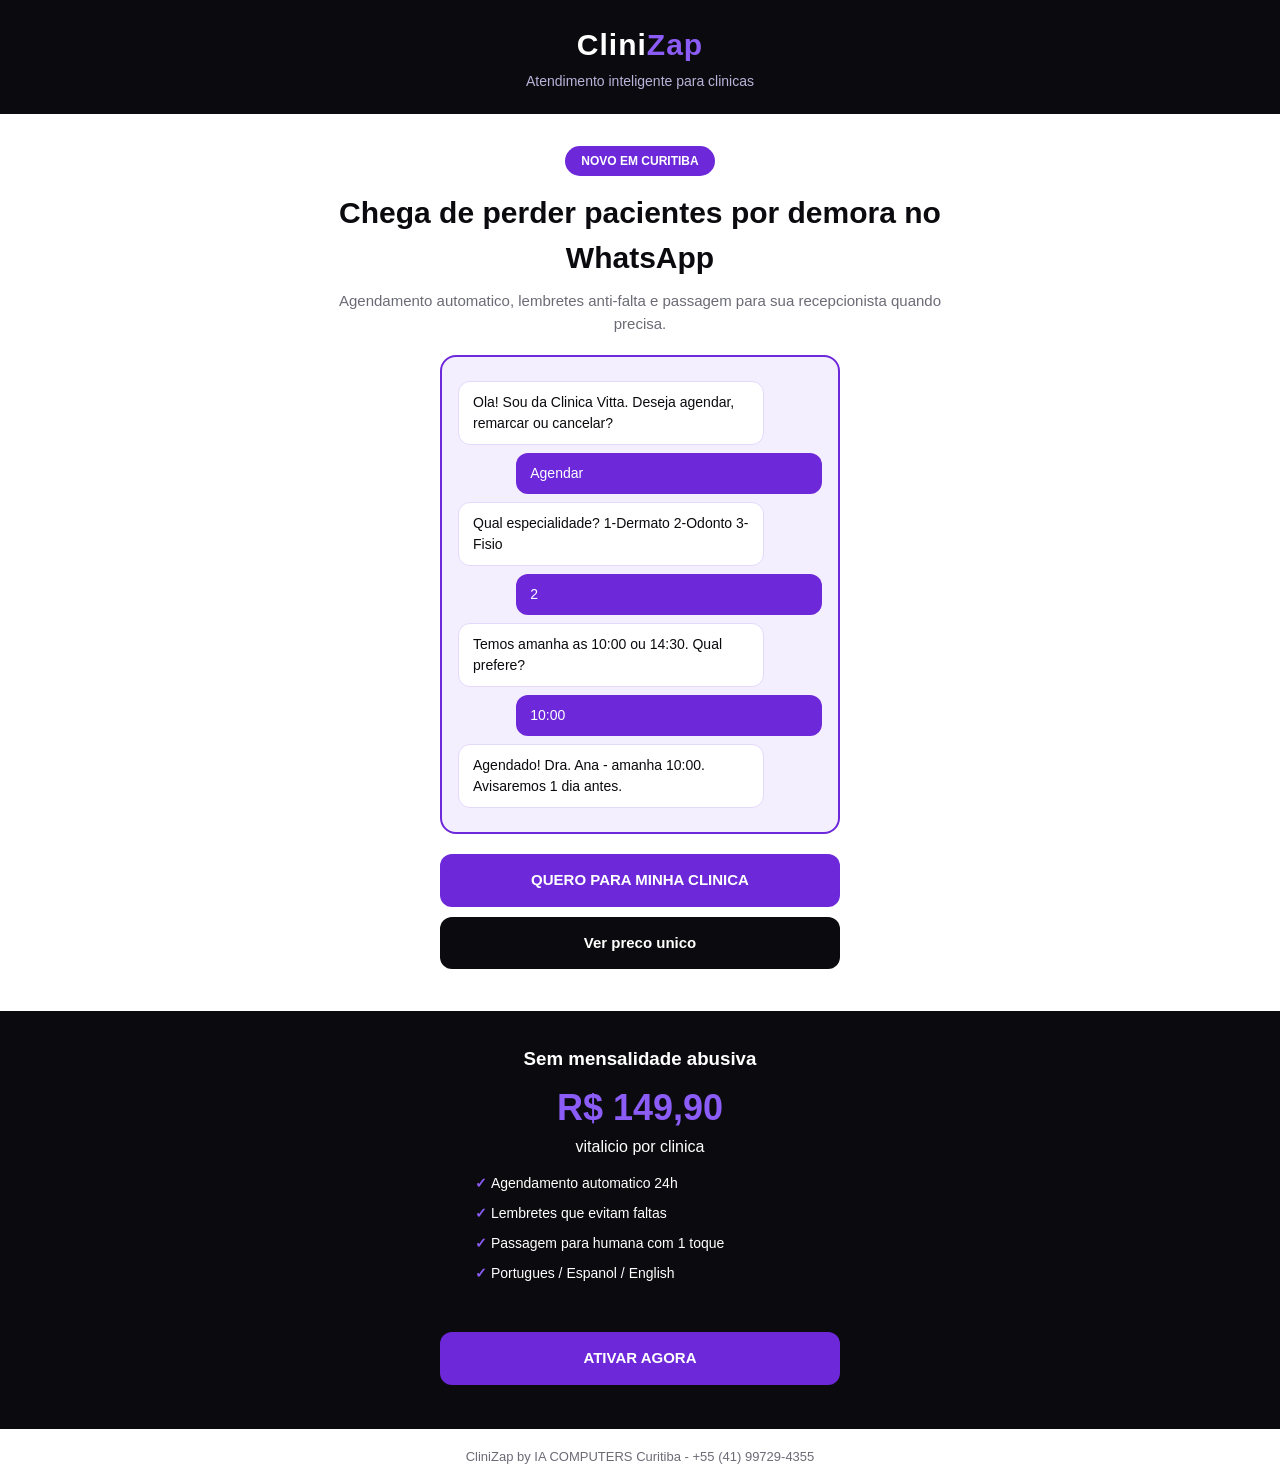
<file: index.html>
<!DOCTYPE html>
<html lang="pt-BR"><head><meta charset="UTF-8">
<meta name="viewport" content="width=device-width,initial-scale=1.0">
<title>CliniZap - Sua clinica 24h no WhatsApp</title>
<link rel="stylesheet" href="styles.css"></head><body>
<div class="header"><h1>Clini<span>Zap</span></h1><p>Atendimento inteligente para clinicas</p></div>
<div class="hero">
<div class="badge">NOVO EM CURITIBA</div>
<h2>Chega de perder pacientes por demora no WhatsApp</h2>
<p>Agendamento automatico, lembretes anti-falta e passagem para sua recepcionista quando precisa.</p>
<div class="chat-demo">
<div class="msg bot">Ola! Sou da Clinica Vitta. Deseja agendar, remarcar ou cancelar?</div>
<div class="msg user">Agendar</div>
<div class="msg bot">Qual especialidade? 1-Dermato 2-Odonto 3-Fisio</div>
<div class="msg user">2</div>
<div class="msg bot">Temos amanha as 10:00 ou 14:30. Qual prefere?</div>
<div class="msg user">10:00</div>
<div class="msg bot">Agendado! Dra. Ana - amanha 10:00. Avisaremos 1 dia antes.</div>
</div>
<a class="btn" href="https://wa.me/5541997294355?text=Quero%20CliniZap%20para%20minha%20clinica">QUERO PARA MINHA CLINICA</a>
<a class="btn btn-negro" href="#preco">Ver preco unico</a>
</div>
<div class="price" id="preco">
<h3>Sem mensalidade abusiva</h3><strong>R$ 149,90</strong><p>vitalicio por clinica</p>
<ul class="check"><li>Agendamento automatico 24h</li><li>Lembretes que evitam faltas</li><li>Passagem para humana com 1 toque</li><li>Portugues / Espanol / English</li></ul><br>
<a class="btn" href="https://wa.me/5541997294355?text=Quero%20ativar%20CliniZap%20R$149,90">ATIVAR AGORA</a>
</div>
<div class="footer">CliniZap by IA COMPUTERS Curitiba - +55 (41) 99729-4355</div>
</body></html>
</file>
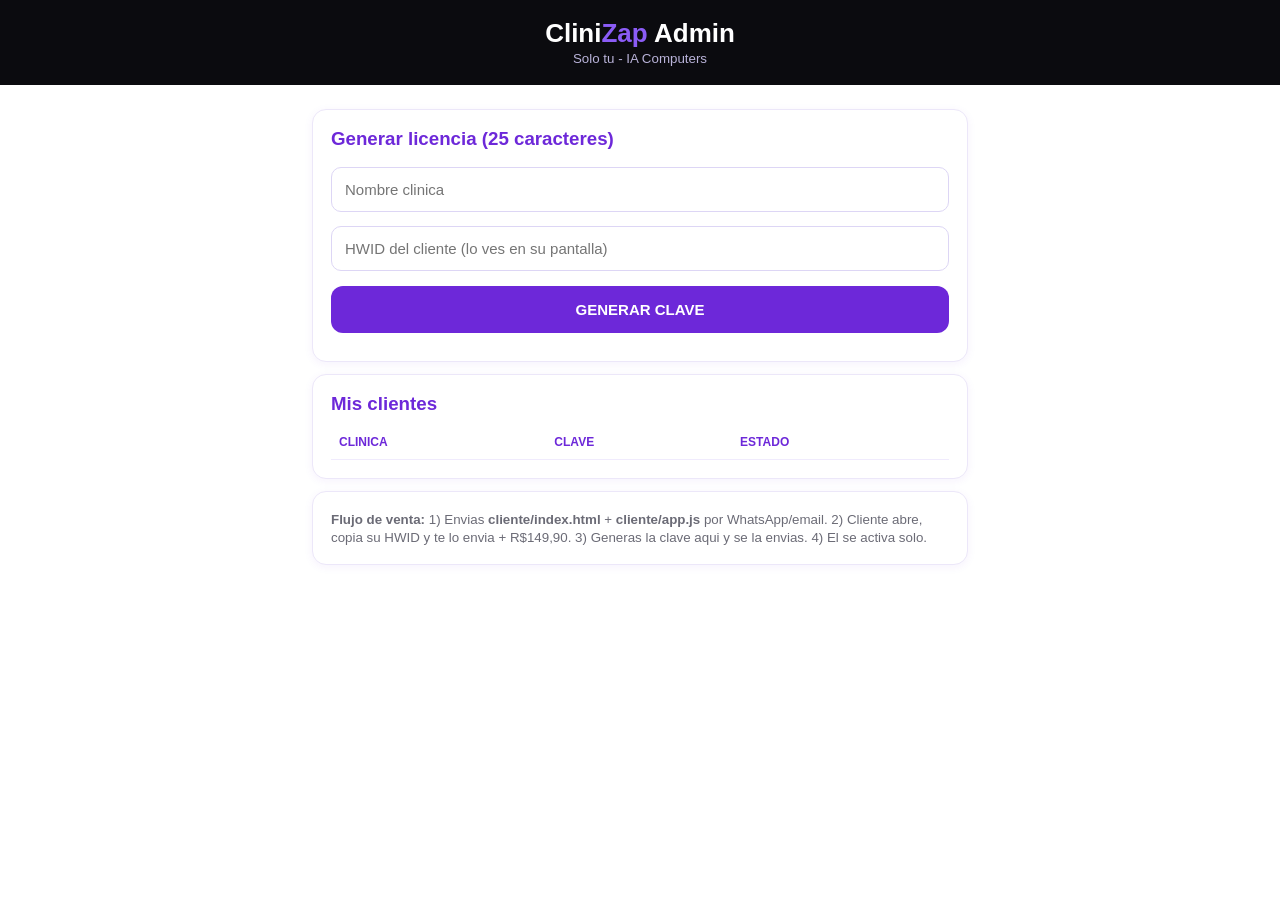
<file: programa/admin/index.html>
<!DOCTYPE html>
<html lang="es"><head><meta charset="UTF-8">
<meta name="viewport" content="width=device-width,initial-scale=1.0">
<title>CliniZap Admin - Licencias</title>
<style>
:root{--blanco:#FFFFFF;--negro:#0B0B0F;--morado:#6D28D9;--violeta:#8B5CF6;--lila:#F4EFFE;--gris:#6B6B76}
*{margin:0;padding:0;box-sizing:border-box;font-family:'Segoe UI',Arial,sans-serif}
body{background:var(--blanco);color:var(--negro)}
.top{background:var(--negro);color:#fff;padding:18px 14px;text-align:center}
.top h1{font-size:26px}.top h1 span{color:var(--violeta)}.top small{color:#B9B3D9}
.wrap{max-width:680px;margin:0 auto;padding:12px}
.card{background:var(--blanco);border:1px solid #ECE7F9;border-radius:14px;padding:18px;margin:12px 0;box-shadow:0 2px 10px rgba(109,40,217,.06)}
.card h3{color:var(--morado);margin-bottom:10px}
.btn{display:block;background:var(--morado);color:#fff;text-align:center;padding:15px;border-radius:12px;font-weight:bold;border:0;width:100%;font-size:15px;margin:8px 0;cursor:pointer}
.btn:hover{background:var(--violeta)}
input{width:100%;padding:13px;margin:7px 0;border:1.5px solid #DDD6F5;border-radius:10px;font-size:15px}
table{width:100%;font-size:13px;border-collapse:collapse}
td,th{padding:10px 8px;border-bottom:1px solid #F0EBFD;text-align:left}
th{color:var(--morado);font-size:12px;text-transform:uppercase}
code{background:var(--lila);color:var(--morado);padding:5px 8px;border-radius:8px;font-size:12px;word-break:break-all}
small{color:var(--gris)}
.row{display:flex;justify-content:space-between;align-items:center;gap:10px}
.switch{width:54px;height:30px;background:#CFCFCF;border-radius:20px;position:relative;cursor:pointer;flex-shrink:0}
.switch.on{background:var(--morado)}
.knob{width:24px;height:24px;background:#fff;border-radius:50%;position:absolute;top:3px;left:3px;transition:.2s}
.switch.on .knob{left:27px}
</style></head><body>
<div class="top"><h1>Clini<span>Zap</span> Admin</h1><small>Solo tu - IA Computers</small></div>
<div class="wrap">
<div class="card">
<h3>Generar licencia (25 caracteres)</h3>
<input id="cli" placeholder="Nombre clinica">
<input id="hw" placeholder="HWID del cliente (lo ves en su pantalla)">
<button class="btn" onclick="generar()">GENERAR CLAVE</button>
<div id="out" style="margin-top:10px"></div>
</div>
<div class="card">
<h3>Mis clientes</h3>
<div style="overflow-x:auto"><table><thead><tr><th>Clinica</th><th>Clave</th><th>Estado</th></tr></thead><tbody id="lc"></tbody></table></div>
</div>
<div class="card"><small><b>Flujo de venta:</b> 1) Envias <b>cliente/index.html</b> + <b>cliente/app.js</b> por WhatsApp/email. 2) Cliente abre, copia su HWID y te lo envia + R$149,90. 3) Generas la clave aqui y se la envias. 4) El se activa solo.</small></div>
</div>
<script src="admin.js"></script>
</body></html>
</file>
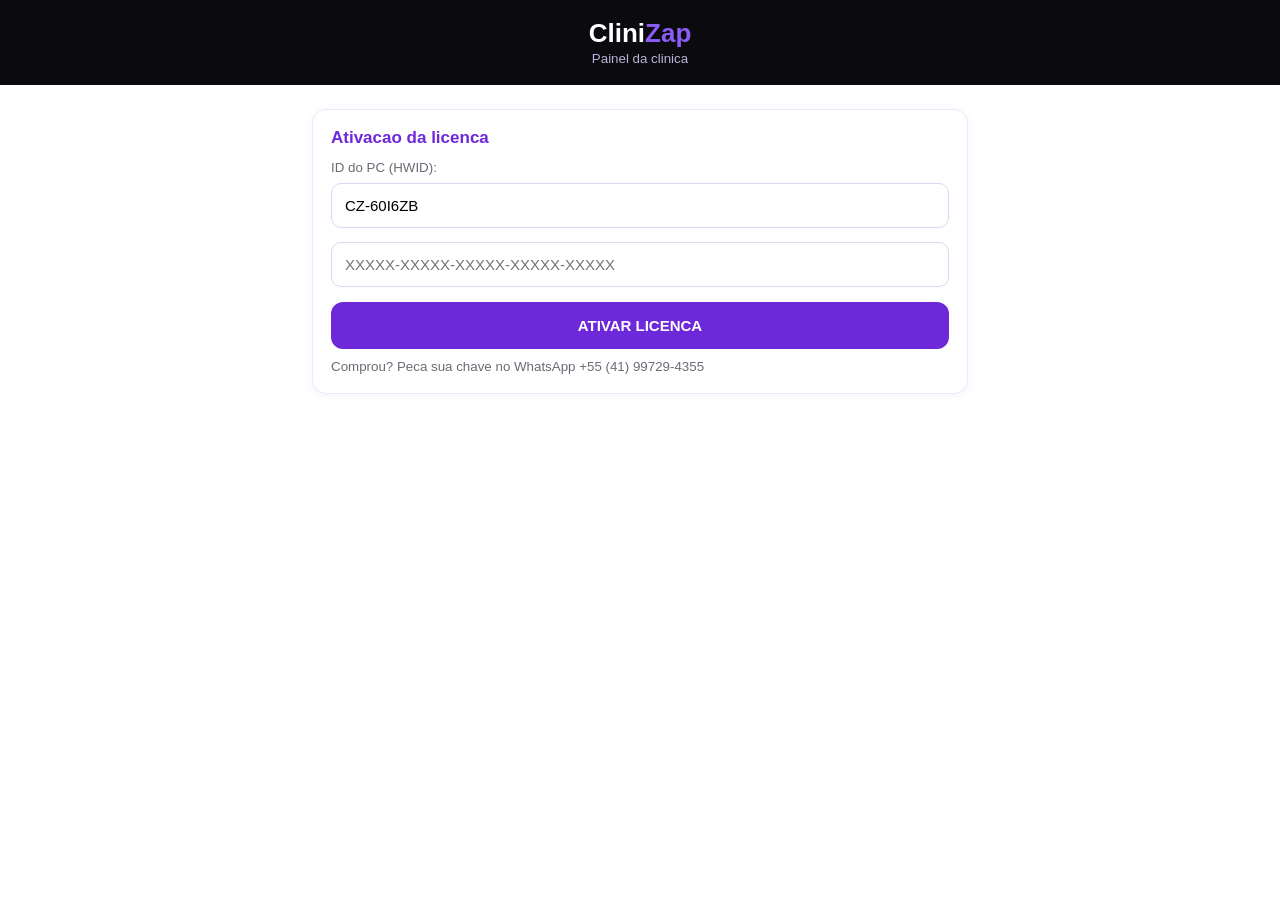
<file: programa/cliente/index.html>
<!DOCTYPE html>
<html lang="pt-BR"><head><meta charset="UTF-8">
<meta name="viewport" content="width=device-width,initial-scale=1.0">
<title>CliniZap - Painel da Clinica</title>
<style>
:root{--blanco:#FFFFFF;--negro:#0B0B0F;--morado:#6D28D9;--violeta:#8B5CF6;--lila:#F4EFFE;--gris:#6B6B76}
*{margin:0;padding:0;box-sizing:border-box;font-family:'Segoe UI',Arial,sans-serif}
body{background:var(--blanco);color:var(--negro)}
.top{background:var(--negro);color:#fff;padding:18px 14px;text-align:center}
.top h1{font-size:26px}.top h1 span{color:var(--violeta)}.top small{color:#B9B3D9}
.wrap{max-width:680px;margin:0 auto;padding:12px}
.card{background:var(--blanco);border:1px solid #ECE7F9;border-radius:14px;padding:18px;margin:12px 0;box-shadow:0 2px 10px rgba(109,40,217,.06)}
.card h3{color:var(--morado);margin-bottom:10px;font-size:17px}
.btn{display:block;background:var(--morado);color:#fff;text-align:center;padding:15px;border-radius:12px;font-weight:bold;border:0;width:100%;font-size:15px;margin:8px 0;cursor:pointer}
.btn:hover{background:var(--violeta)}
.btn-negro{background:var(--negro)}
input,select{width:100%;padding:13px;margin:7px 0;border:1.5px solid #DDD6F5;border-radius:10px;font-size:15px}
input:focus,select:focus{outline:none;border-color:var(--morado)}
table{width:100%;font-size:13px;border-collapse:collapse}
td,th{padding:10px 8px;border-bottom:1px solid #F0EBFD;text-align:left}
th{color:var(--morado);font-size:12px;text-transform:uppercase}
.badge-n{display:inline-block;background:var(--morado);color:#fff;padding:3px 12px;border-radius:12px;font-size:11px;font-weight:bold}
.tabs{display:flex;gap:8px;margin:12px 0}
.tab{flex:1;text-align:center;padding:12px 4px;background:var(--blanco);border-radius:12px;font-size:13px;font-weight:bold;color:var(--morado);border:2px solid var(--morado);cursor:pointer}
.tab.on{background:var(--morado);color:#fff}
.hidden{display:none!important}
small{color:var(--gris)}
.rep-grid{display:grid;grid-template-columns:1fr 1fr;gap:10px;margin:10px 0}
.rep-box{background:var(--lila);border-radius:12px;padding:14px;text-align:center}
.rep-box b{font-size:22px;color:var(--morado);display:block}
.rep-box span{font-size:12px;color:var(--gris)}
@media(max-width:420px){.rep-grid{grid-template-columns:1fr 1fr}}
</style></head><body>
<div class="top"><h1>Clini<span>Zap</span></h1><small>Painel da clinica</small></div>
<div class="wrap">
<div class="card" id="licCard">
<h3>Ativacao da licenca</h3>
<small>ID do PC (HWID):</small>
<input id="hwid" readonly>
<input id="key" placeholder="XXXXX-XXXXX-XXXXX-XXXXX-XXXXX" maxlength="29" style="text-transform:uppercase">
<button class="btn" onclick="ativar()">ATIVAR LICENCA</button>
<small>Comprou? Peca sua chave no WhatsApp +55 (41) 99729-4355</small>
</div>
<div id="app" class="hidden">
<div class="tabs">
<div class="tab on" onclick="aba('agenda',this)">Agenda</div>
<div class="tab" onclick="aba('nova',this)">Nova cita</div>
<div class="tab" onclick="aba('rep',this)">Relatorios</div>
</div>
<div class="card" id="aba-agenda">
<h3>Citas de hoje <span class="badge-n" id="totalHoje"></span></h3>
<div style="overflow-x:auto"><table><thead><tr><th>Hora</th><th>Paciente</th><th>Esp.</th><th>Status</th></tr></thead>
<tbody id="lista"></tbody></table></div>
<small>Toque no status para avancar: Agendada &gt; Confirmada &gt; Compareceu / Faltou / Cancelada</small>
</div>
<div class="card hidden" id="aba-nova">
<h3>Agendar (simula o bot)</h3>
<input id="nNome" placeholder="Nome do paciente">
<select id="nEsp"><option>Dermato</option><option>Odonto</option><option>Fisio</option></select>
<input id="nHora" type="time">
<button class="btn" onclick="agendar()">AGENDAR</button>
<small>Anti-falha: horario ocupado e bloqueado, sem reserva dupla.</small>
</div>
<div class="card hidden" id="aba-rep">
<h3>Relatorios da clinica</h3>
<div class="rep-grid" id="reps"></div>
<div id="repDet"></div>
<button class="btn btn-negro" onclick="exportar()">EXPORTAR CSV</button>
</div>
</div>
</div>
<script src="app.js"></script>
</body></html>
</file>
<file: styles.css>
:root{
--blanco:#FFFFFF;
--negro:#0B0B0F;
--negro2:#17171D;
--morado:#6D28D9;
--violeta:#8B5CF6;
--lila:#F4EFFE;
--gris:#6B6B76;
}
*{margin:0;padding:0;box-sizing:border-box;font-family:'Segoe UI',Arial,sans-serif}
body{background:var(--blanco);color:var(--negro);line-height:1.5}
.header{background:var(--negro);color:var(--blanco);padding:22px 16px;text-align:center}
.header h1{font-size:30px;letter-spacing:1px}
.header h1 span{color:var(--violeta)}
.header p{color:#B9B3D9;font-size:14px;margin-top:4px}
.hero{padding:32px 18px;text-align:center;max-width:640px;margin:0 auto}
.badge{display:inline-block;background:var(--morado);color:#fff;padding:6px 16px;border-radius:20px;font-size:12px;font-weight:bold;margin-bottom:14px}
.hero h2{font-size:clamp(20px,5vw,26px);margin-bottom:10px;color:var(--negro)}
.hero p{color:var(--gris);margin-bottom:16px;font-size:15px}
.chat-demo{background:var(--lila);border:2px solid var(--morado);border-radius:16px;padding:16px;max-width:400px;margin:20px auto;text-align:left}
.msg{padding:10px 14px;border-radius:12px;margin:8px 0;max-width:84%;font-size:14px}
.msg.bot{background:var(--blanco);border:1px solid #E3D9FB;color:var(--negro)}
.msg.user{background:var(--morado);color:#fff;margin-left:auto}
.btn{display:block;background:var(--morado);color:#fff;padding:15px;border-radius:12px;text-decoration:none;font-weight:bold;margin:10px auto;font-size:15px;max-width:400px;border:0;width:100%;cursor:pointer}
.btn:hover{background:var(--violeta)}
.btn-negro{background:var(--negro)}
.price{background:var(--negro);color:#fff;padding:34px 20px;text-align:center}
.price strong{font-size:36px;color:var(--violeta)}
.price h3{margin-bottom:8px}
ul.check{list-style:none;text-align:left;max-width:330px;margin:14px auto}
ul.check li{margin:9px 0;font-size:14px}
ul.check li:before{content:"\2713  ";color:var(--violeta);font-weight:bold}
.footer{text-align:center;padding:18px;color:var(--gris);font-size:13px;background:var(--blanco)}
.card{background:var(--blanco);border:1px solid #ECE7F9;border-radius:14px;padding:18px;margin:12px auto;max-width:640px;box-shadow:0 2px 10px rgba(109,40,217,.06)}
.card h3{color:var(--morado);margin-bottom:10px;font-size:17px}
input,select{width:100%;padding:13px;margin:7px 0;border:1.5px solid #DDD6F5;border-radius:10px;font-size:15px;background:var(--blanco)}
input:focus,select:focus{outline:none;border-color:var(--morado)}
table{width:100%;font-size:13px;border-collapse:collapse}
td,th{padding:10px 8px;border-bottom:1px solid #F0EBFD;text-align:left}
th{color:var(--morado);font-size:12px;text-transform:uppercase}
.badge-n{display:inline-block;background:var(--morado);color:#fff;padding:3px 12px;border-radius:12px;font-size:11px;font-weight:bold}
.tabs{display:flex;gap:8px;margin:12px auto;max-width:640px;padding:0 4px}
.tab{flex:1;text-align:center;padding:12px 4px;background:var(--blanco);border-radius:12px;font-size:13px;font-weight:bold;color:var(--morado);border:2px solid var(--morado);cursor:pointer}
.tab.on{background:var(--morado);color:#fff}
.hidden{display:none!important}
.wrap{max-width:680px;margin:0 auto;padding:12px}
.top{background:var(--negro);color:#fff;padding:18px 14px;text-align:center}
.top h1{font-size:26px}.top h1 span{color:var(--violeta)}.top small{color:#B9B3D9}
.row{display:flex;justify-content:space-between;align-items:center;gap:10px}
.switch{width:54px;height:30px;background:#CFCFCF;border-radius:20px;position:relative;cursor:pointer;flex-shrink:0}
.switch.on{background:var(--morado)}
.knob{width:24px;height:24px;background:#fff;border-radius:50%;position:absolute;top:3px;left:3px;transition:.2s}
.switch.on .knob{left:27px}
code{background:var(--lila);color:var(--morado);padding:5px 8px;border-radius:8px;font-size:12px;word-break:break-all}
small{color:var(--gris)}
@media(min-width:768px){.hero h2{font-size:30px}.tabs{max-width:680px}}
</file>
